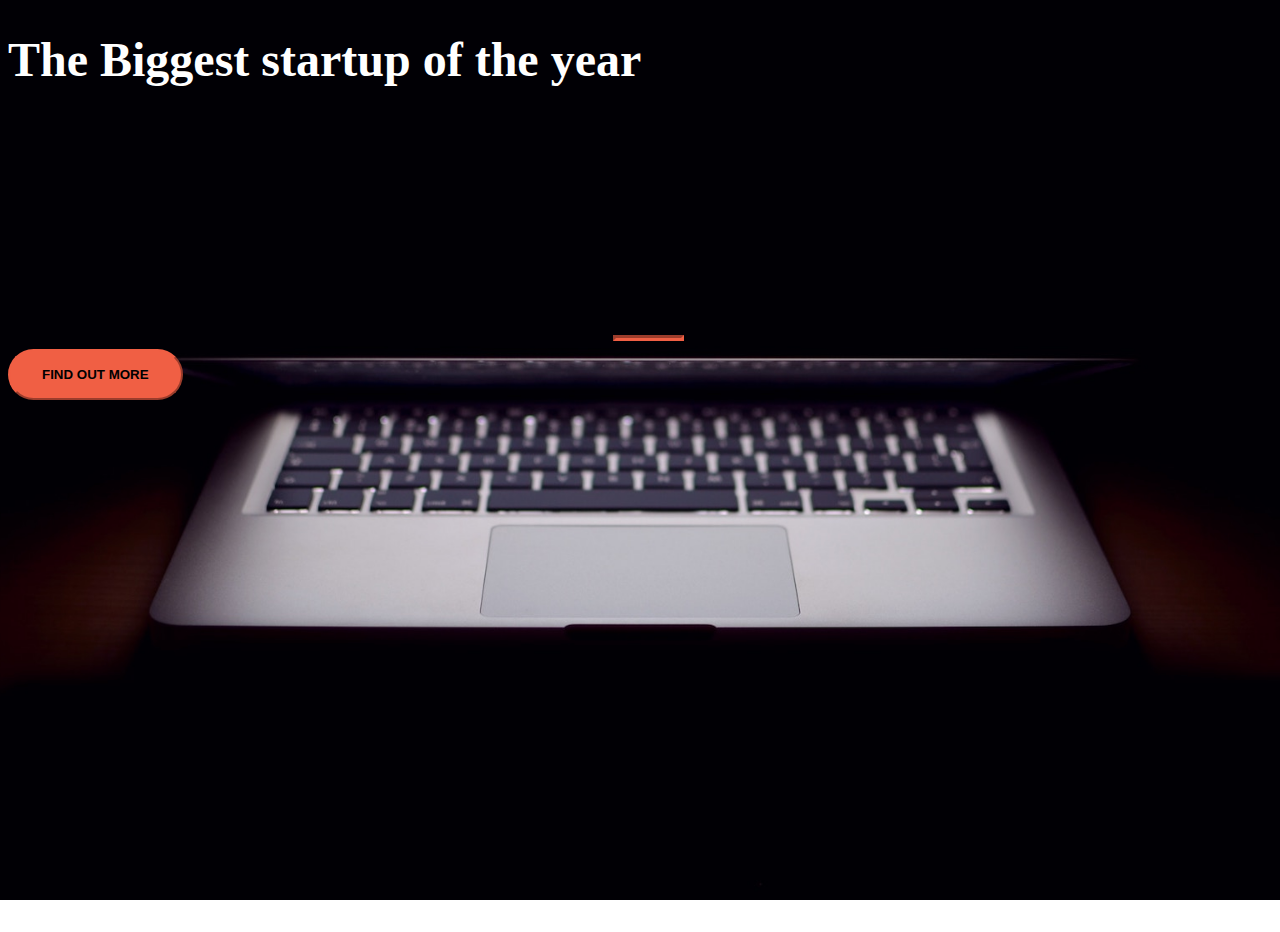
<file: index.html>
<!DOCTYPE html>
<html>
<head>
	<meta charset="utf-8">
	<meta name="viewport" content="width=device-width, initial-scale=1, shrink-to-fit=no">
	<title></title>
	<link rel="preconnect" href="https://fonts.googleapis.com">
	<link rel="stylesheet" href="https://cdn.jsdelivr.net/npm/bootstrap@4.6.1/dist/css/bootstrap.min.css" integrity="sha384-zCbKRCUGaJDkqS1kPbPd7TveP5iyJE0EjAuZQTgFLD2ylzuqKfdKlfG/eSrtxUkn" crossorigin="anonymous">
	<link rel="stylesheet" type="text/css" href="ks.css">
</head>
<body>
	<div class="container d-flex align-items-center h-100">
	 <div class="row">
	 	<header class="text-center col-12">
			<h1 class="text-uppercase"><strong>The Biggest startup of the year</strong></h1>
		</header>
		<div class="buffer col-12">
			
		</div>
		<section class="text-center col-12">
			<hr>
			<a href="https://mailchi.mp/b21367de1823/wonnda"><button type="button" class="btn btn-primary btn-xl">Find out more</button></a>
			
		</section>
	</div>
	 </div>
		
	
</body>
</html>
</file>
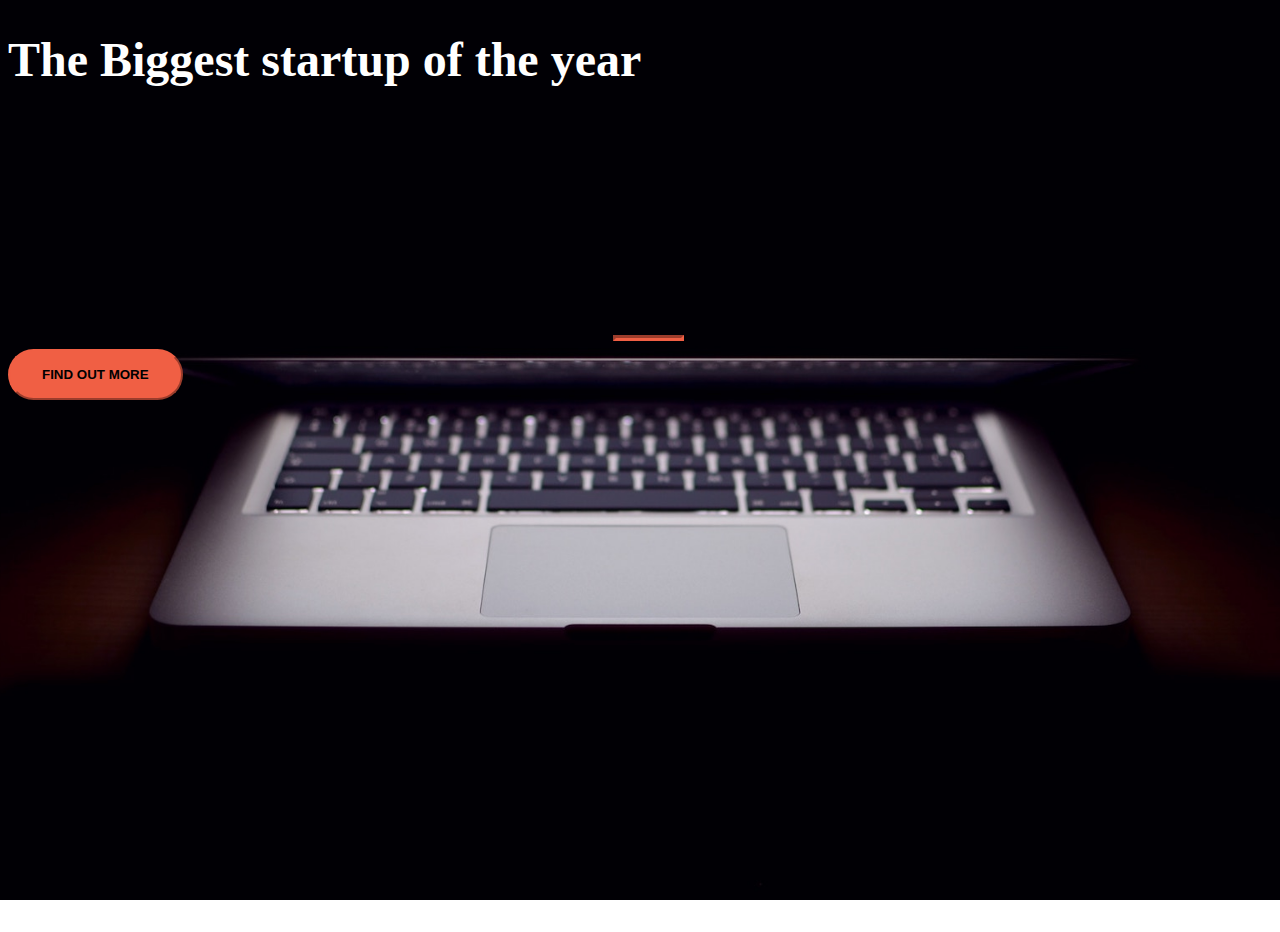
<file: k.html>
<!DOCTYPE html>
<html>
<head>
	<meta charset="utf-8">
	<meta name="viewport" content="width=device-width, initial-scale=1, shrink-to-fit=no">
	<title></title>
	<link rel="preconnect" href="https://fonts.googleapis.com">
	<link rel="stylesheet" href="https://cdn.jsdelivr.net/npm/bootstrap@4.6.1/dist/css/bootstrap.min.css" integrity="sha384-zCbKRCUGaJDkqS1kPbPd7TveP5iyJE0EjAuZQTgFLD2ylzuqKfdKlfG/eSrtxUkn" crossorigin="anonymous">
	<link rel="stylesheet" type="text/css" href="ks.css">
</head>
<body>
	<div class="container d-flex align-items-center h-100">
	 <div class="row">
	 	<header class="text-center col-12">
			<h1 class="text-uppercase"><strong>The Biggest startup of the year</strong></h1>
		</header>
		<div class="buffer col-12">
			
		</div>
		<section class="text-center col-12">
			<hr>
			<a href="https://mailchi.mp/b21367de1823/wonnda"><button type="button" class="btn btn-primary btn-xl">Find out more</button></a>
			
		</section>
	</div>
	 </div>
		
	
</body>
</html>
</file>
<file: ks.css>
body,
html {
	width: 100%;
	height: 100%;
	font-family: 'Montserrat' sans-serif;
	background: url(header.jpg) no-repeat center center fixed; 
  -webkit-background-size: cover;
  -moz-background-size: cover;
  -o-background-size: cover;
  background-size: cover;
}
h1 {
	color: white;
	font-size: 3rem;
}
.btn {
	border-radius: 300px;
	padding: 1rem 2rem;
	font-weight: 700;
	text-transform: uppercase;
}
.btn-xl {
	background-color:#F05F44 ;
	border-color:#F05F44 ;
}
.btn-primary:hover {
	background-color:#ee4b08;
	border-color:#F05F44 ;
	border-width: 4px;
}
hr {
	border-color:#F05F44;
	border-width: 3px;
	max-width: 65px;
}
.buffer {
	height: 13rem;
}
</file>
